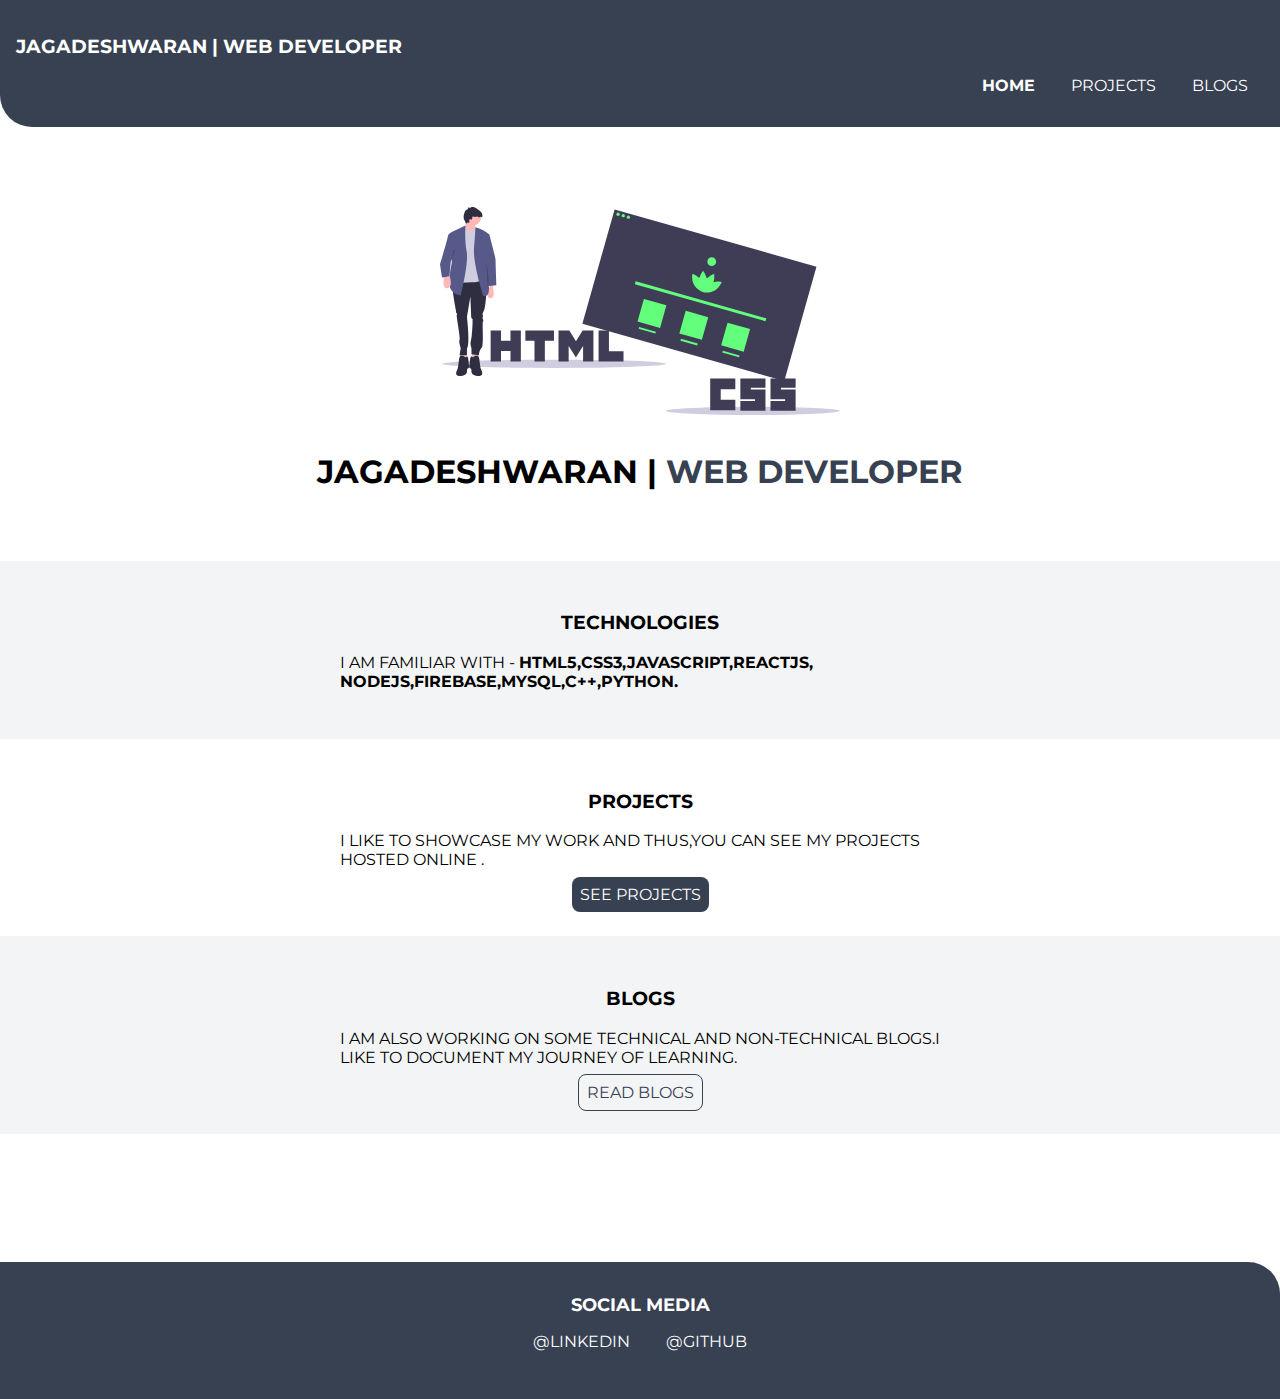
<file: index.html>
<!DOCTYPE html>

<html>
    <head>
        <meta charset="utf-8">
        <meta http-equiv="X-UA-Compatible" content="IE=edge">
        <title>HOME | JAGADESHWARAN</title>
        <meta name="description" content="">
        <meta name="viewport" content="width=device-width, initial-scale=1">
        <link rel="stylesheet" href="styles.css">
    </head>
    <body>
        <nav class="navigation container">
            <div class="nav-brand">
                <h3>JAGADESHWARAN | WEB DEVELOPER</h3>
            </div>
            <ul class="list-non-bullet nav-align">
                <li class="list-item-inline">
                    <a class="link link-active" href="/">HOME</a>
                </li>
                <li class="list-item-inline">
                    <a class="link" href="/projects.html">PROJECTS</a>
                </li>
                <li class="list-item-inline">
                    <a class="link" href="/blogs.html">BLOGS</a>
                </li>
            </ul>
        </nav>
        <header class="header">
            <img class="header-img" src="image/header.svg" />
            <h1 class="header-head">JAGADESHWARAN | <span class="header-high"> WEB DEVELOPER</span> </h1>
        </header>
        <section class="section ow">
            <div class="container-center">
                <h3>TECHNOLOGIES</h3>
                <p>I AM FAMILIAR WITH - <strong> HTML5,CSS3,JAVASCRIPT,REACTJS,</strong>
                <strong>NODEJS,FIREBASE,MYSQL,C++,PYTHON.</strong>
                </p>
    
            </div>
        </section>
        <section class="section ">
            <div class="container-center">
                <h3>PROJECTS</h3>
                <p>I LIKE TO SHOWCASE MY WORK AND THUS,YOU CAN SEE MY PROJECTS HOSTED ONLINE .</p>
                <center><a class="link link-primary" href="projects.html">SEE PROJECTS</a></center>
            </div>
        </section>
        <section class="section ow">
                <div class="container-center">
                    <h3>BLOGS</h3>
                    <p>I AM ALSO WORKING ON SOME TECHNICAL AND NON-TECHNICAL BLOGS.I LIKE TO DOCUMENT MY JOURNEY OF LEARNING.</p>
                    <center><a class="link link-secondary" href="blogs.html">READ BLOGS</a></center>
                </div>
        
        </section>
            <footer class="footer ">
                <div class="footer-head">SOCIAL MEDIA </div>
                <ul>
                    <li class="list-non-bullet list-item-inline"><a class="link" href="https://www.linkedin.com/in/jagadesh-waran-13a317202/">@LINKEDIN</a></li>
                    <li class="list-non-bullet list-item-inline"><a class="link" href="https://github.com/jagadeshwarandev">@GITHUB</a></li>
                </ul>
            </footer>

    </body>
</html>
</file>
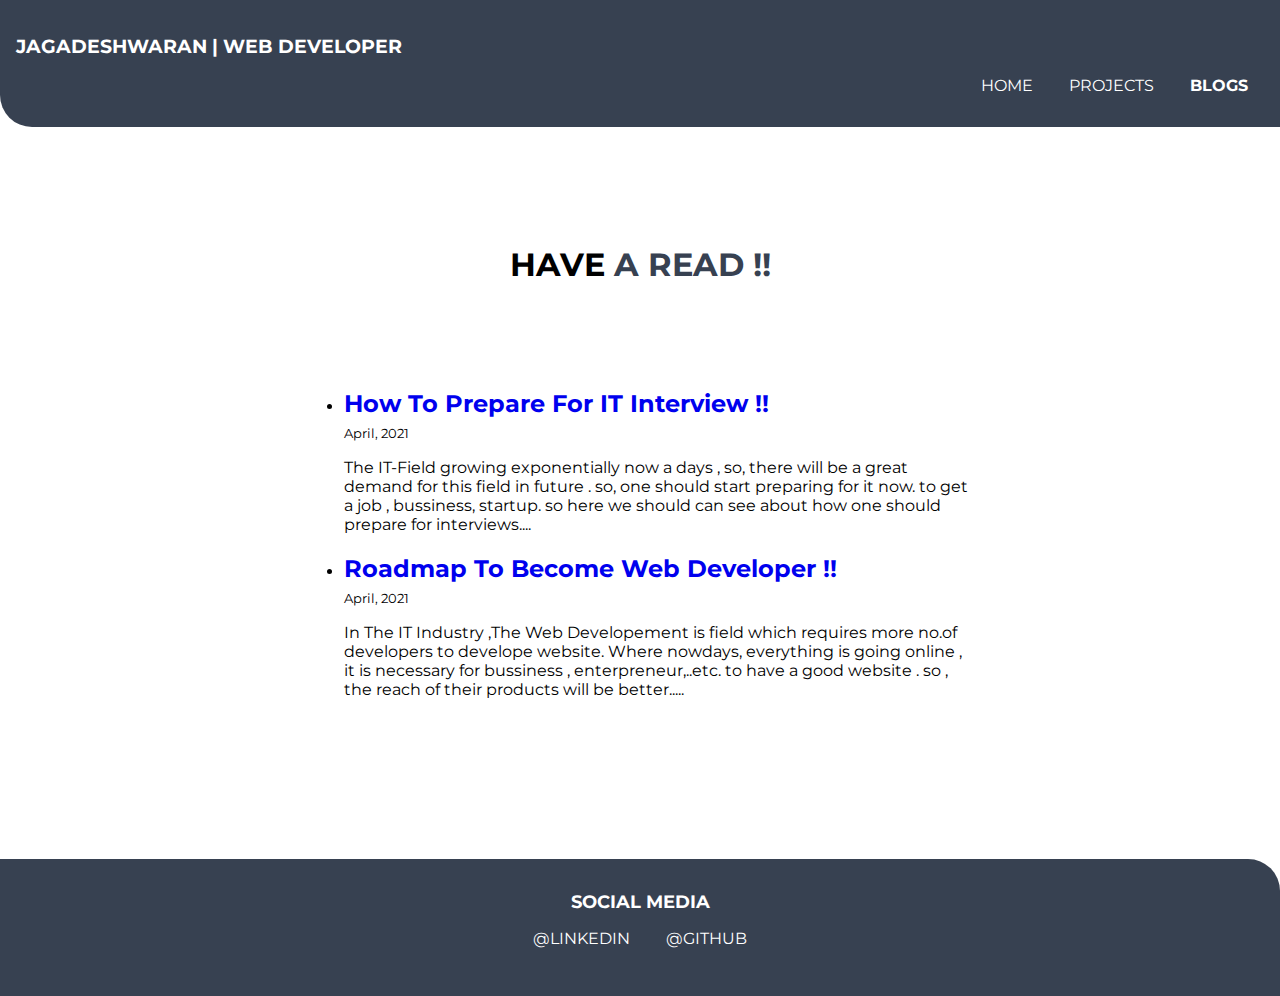
<file: blogs.html>
<!DOCTYPE html>
<html>
    <head>
        <meta charset="utf-8">
        <meta http-equiv="X-UA-Compatible" content="IE=edge">
        <title>BLOGS | JAGADESHWARAN</title>
        <meta name="description" content="">
        <meta name="viewport" content="width=device-width, initial-scale=1">
        <link rel="stylesheet" href="styles.css">
    </head>
    <body>
        <nav class="navigation container">
            <div class="nav-brand">
                <h3>JAGADESHWARAN | WEB DEVELOPER</h3>
            </div>
            <ul class="list-non-bullet nav-align">
                <li class="list-item-inline">
                    <a class="link " href="/">HOME</a>
                </li>
                <li class="list-item-inline">
                    <a class="link " href="/projects.html">PROJECTS</a>
                </li>
                <li class="list-item-inline">
                    <a class="link link-active" href="/blogs.html">BLOGS</a>
                </li>
            </ul>
        </nav>
        <header class="header">
            <h1 class="header-head">HAVE <span class="header-high">A READ !!</span> </h1>
        </header>
        <div class="blog__front">
            <ul class="ba">
                <li>
                    <h2 style="margin-block-end: 0.2em;"> <a style="text-decoration: none;" href="interview.html">How To Prepare For IT Interview !! </a></h2>
        <small>  April, 2021</small>
        <p> The IT-Field growing exponentially now a days , so, there will be a great demand for this field in future . so, one should start preparing for it now. to get a job , bussiness, startup. so here we should can see about how one should prepare for interviews....  
        </p>
                </li>
                <li>
                    <h2 style="margin-block-end: 0.2em;"> <a style="text-decoration: none;" href="roadmap.html"> Roadmap To Become Web Developer !!</a></h2>
        <small>  April, 2021</small>
        <p> In The IT Industry ,The Web Developement is field which requires more no.of developers to develope website. Where nowdays, everything is going online , it is necessary for bussiness , enterpreneur,..etc. to have a good website . so , the reach of their products will be better.....  
        </p>
                </li>
            </ul>
            
    
        </div>

        
        <footer class="footer ">
            <div class="footer-head">SOCIAL MEDIA </div>
            <ul>
                <li class="list-non-bullet list-item-inline"><a class="link" href="https://www.linkedin.com/in/jagadesh-waran-13a317202">@LINKEDIN</a></li>
                <li class="list-non-bullet list-item-inline"><a class="link" href="https://github.com/jagadeshwarandev">@GITHUB</a></li>
            </ul>
        </footer>
    </body>
</html>
</file>
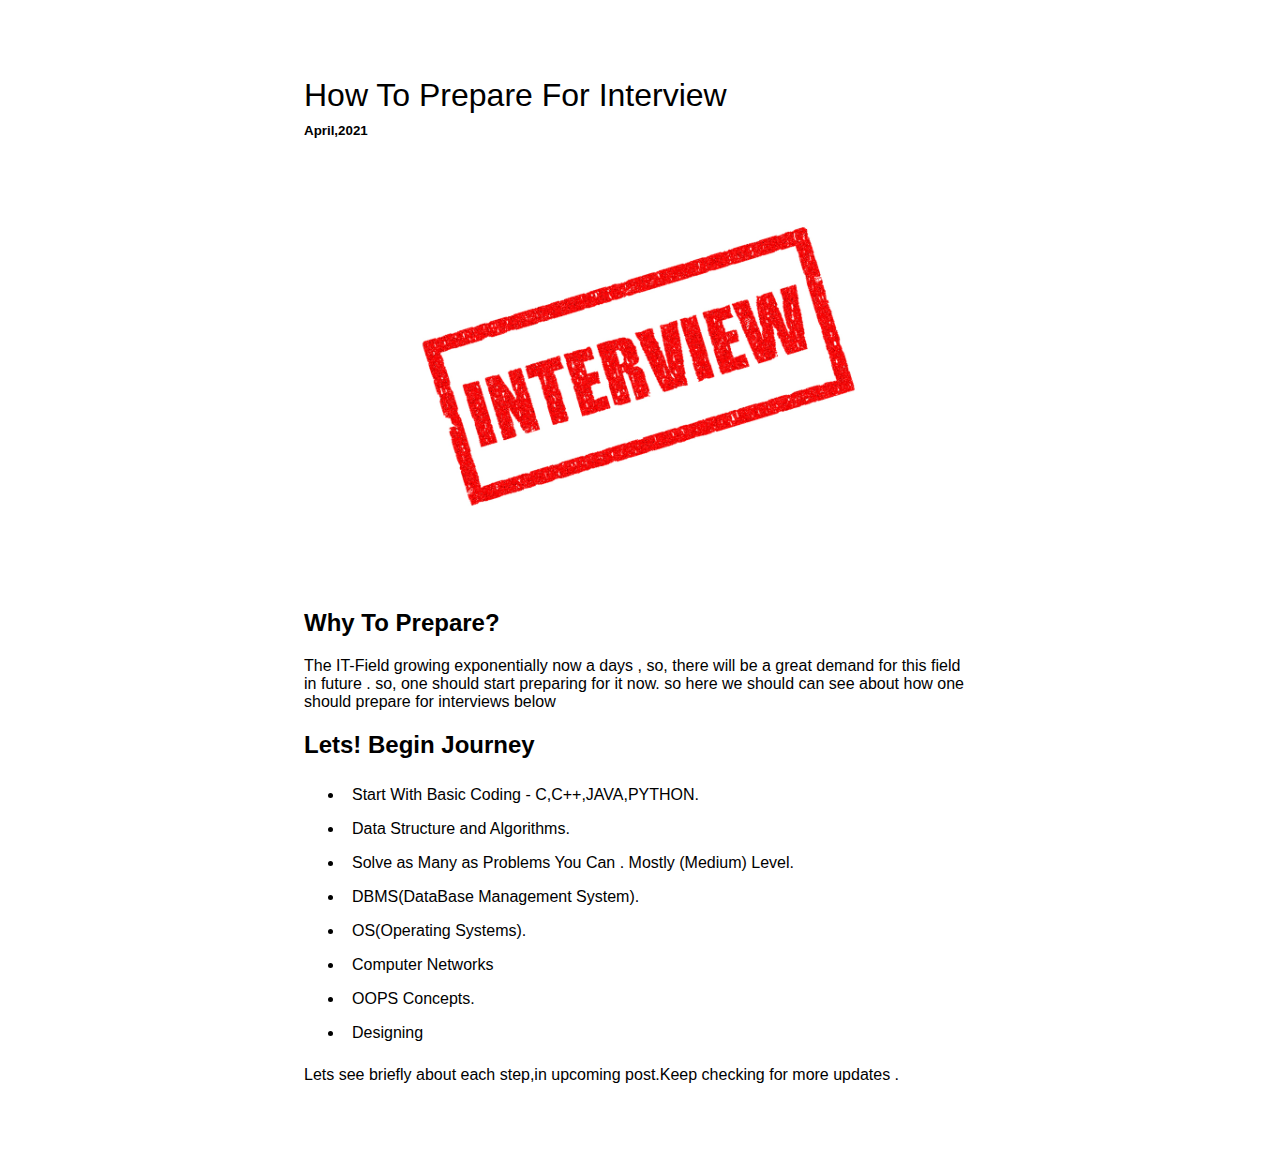
<file: interview.html>
<!DOCTYPE html>

<html>
    <head>
        <meta charset="utf-8">
        <meta http-equiv="X-UA-Compatible" content="IE=edge">
        <title>BLOGS | INTERVIEW</title>
        <meta name="description" content="">
        <meta name="viewport" content="width=device-width, initial-scale=1">
        <link rel="stylesheet" href="blog.css">
    </head>
    <body >
        <h1>How To Prepare For Interview</h1>
        <small>April,2021</small>
        <img class="head-img" src="image/interview.jpg" alt="blog-banner"/>
        <h2>Why To Prepare?</h2>
        <p>The IT-Field growing exponentially now a days , so, there will be a great demand for this field in future . so, one should start preparing for it now. so here we should can see about how one should prepare for interviews below  </p>
        <h2>Lets! Begin Journey</h2>
        <ul>
            <li>Start With Basic Coding - C,C++,JAVA,PYTHON. </li>
            <li>Data Structure and Algorithms.</li>
            <li>Solve as Many as Problems You Can . Mostly (Medium) Level.</li>
            <li>DBMS(DataBase Management System).</li>
            <li>OS(Operating Systems).</li>
            <li>Computer Networks</li>
            <li>OOPS Concepts.</li>
            <li>Designing </li>
        </ul>
        <p>Lets see briefly about each step,in upcoming post.Keep checking for more updates .  </p>
    </body>
</html>
</file>
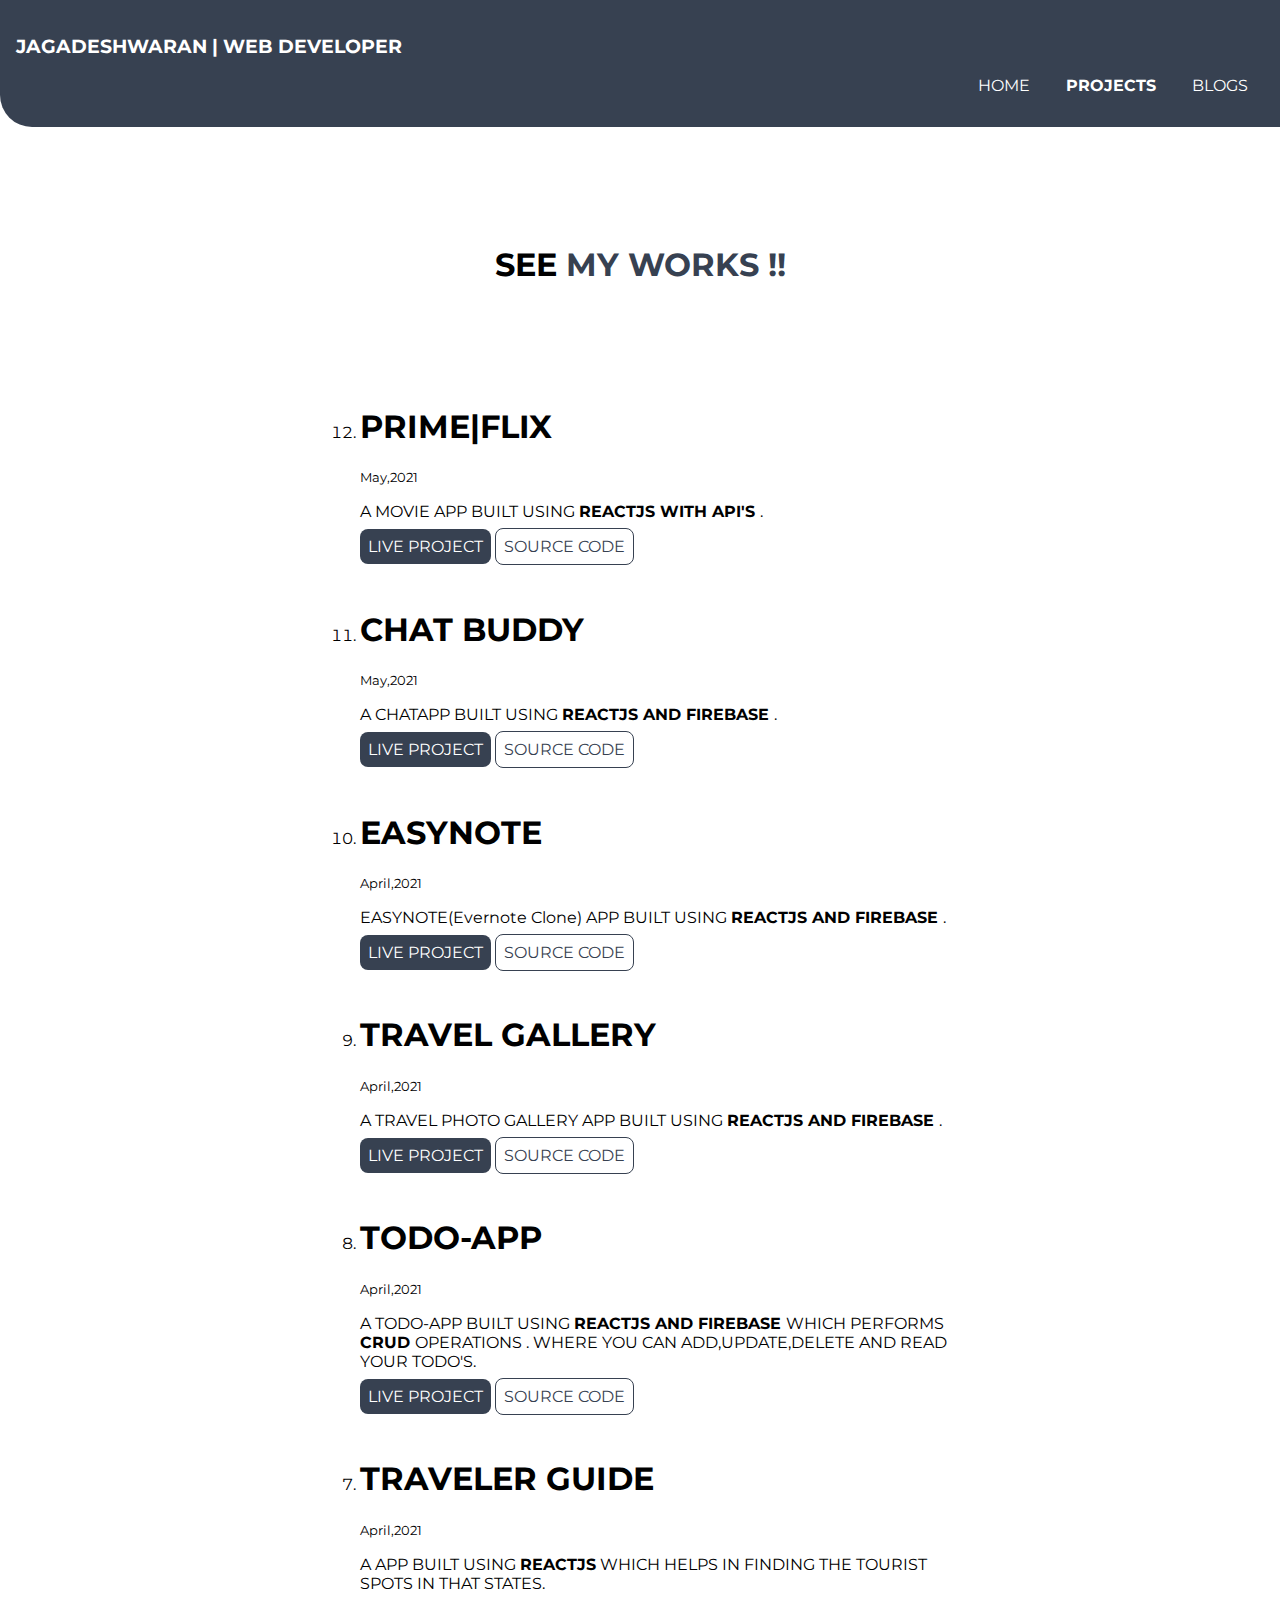
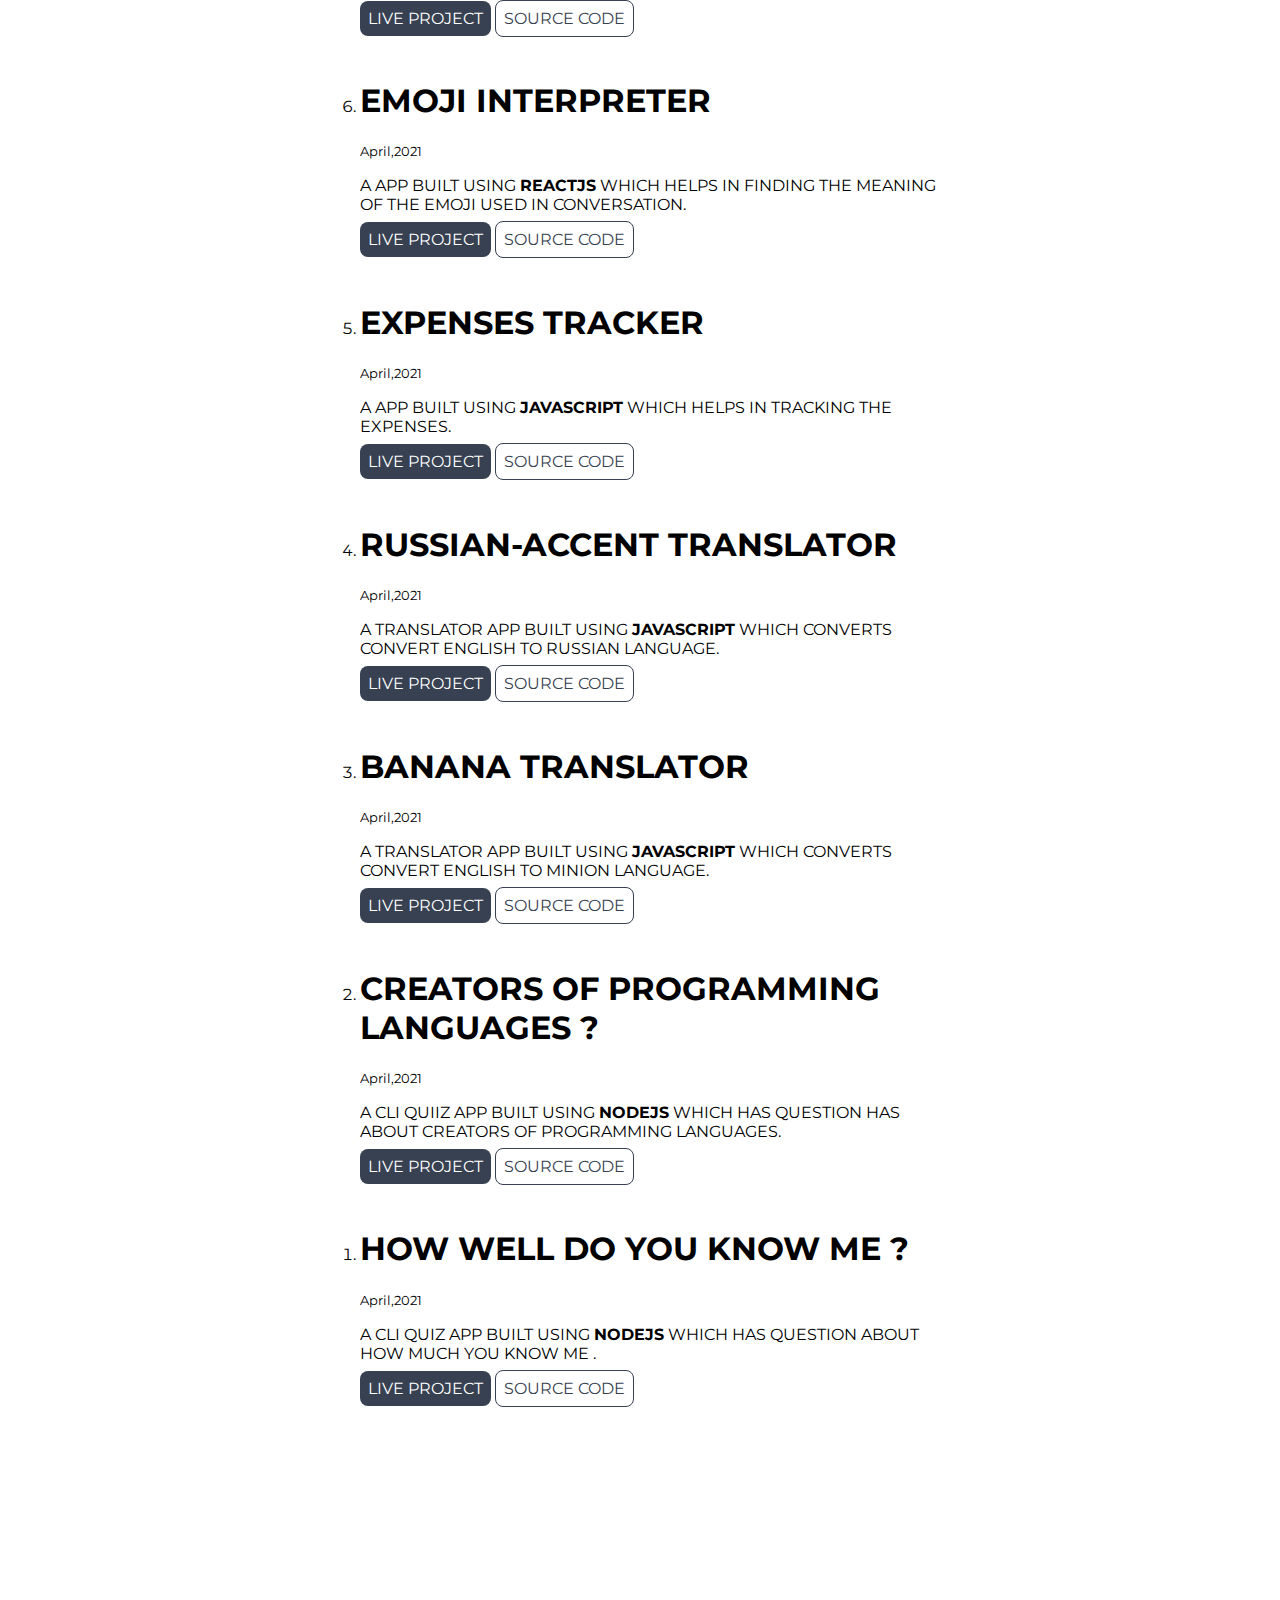
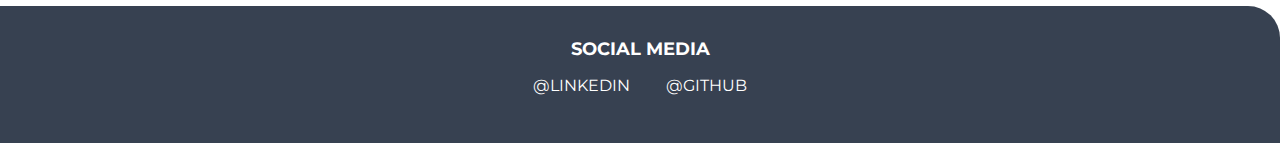
<file: projects.html>
<!DOCTYPE html>

<html>
    <head>
        <meta charset="utf-8">
        <meta http-equiv="X-UA-Compatible" content="IE=edge">
        <title>PROJECTS | JAGADESHWARAN</title>
        <meta name="description" content="">
        <meta name="viewport" content="width=device-width, initial-scale=1">
        <link rel="stylesheet" href="styles.css">
    </head>
    <body>
        <nav class="navigation container">
            <div class="nav-brand">
                <h3>JAGADESHWARAN | WEB DEVELOPER</h3>
            </div>
            <ul class="list-non-bullet nav-align">
                <li class="list-item-inline">
                    <a class="link " href="/">HOME</a>
                </li>
                <li class="list-item-inline">
                    <a class="link link-active" href="/projects.html">PROJECTS</a>
                </li>
                <li class="list-item-inline">
                    <a class="link" href="/blogs.html">BLOGS</a>
                </li>
            </ul>
        </nav>
        <header class="header">
            <h1 class="header-head">SEE <span class="header-high"> MY WORKS !!</span> </h1>
        </header>
        <ol reversed>
            <div class="container container-center">
                <li><h1 style="padding-top: 2rem;">PRIME|FLIX</h1>
                <small>May,2021</small></li>
                <p>A MOVIE APP BUILT USING <strong>REACTJS WITH API'S </strong> .</p>
                <a class="link link-primary"href="https://primeflixmovie.netlify.app/">LIVE PROJECT</a>
                <a class="link link-secondary"href="https://github.com/jagadeshwarandev/MOVIE-APP">SOURCE CODE</a>
            </div>
            <div class="container container-center">
                <li><h1 style="padding-top: 2rem;">CHAT BUDDY</h1>
                <small>May,2021</small></li>
                <p>A CHATAPP BUILT USING <strong>REACTJS AND FIREBASE </strong> .</p>
                <a class="link link-primary"href="https://chatapp-10959.web.app/">LIVE PROJECT</a>
                <a class="link link-secondary"href="https://github.com/jagadeshwarandev/CHATAPP">SOURCE CODE</a>
            </div>
            <div class="container container-center">
                <li><h1 style="padding-top: 2rem;">EASYNOTE</h1>
                <small>April,2021</small></li>
                <p>EASYNOTE(Evernote Clone) APP BUILT USING <strong>REACTJS AND FIREBASE </strong> .</p>
                <a class="link link-primary"href="https://evernote-4e902.web.app/">LIVE PROJECT</a>
                <a class="link link-secondary"href="https://github.com/jagadeshwarandev/EASYNOTE">SOURCE CODE</a>
            </div>
            <div class="container container-center">
                <li><h1 style="padding-top: 2rem;">TRAVEL GALLERY</h1>
                <small>April,2021</small></li>
                <p>A TRAVEL PHOTO GALLERY APP BUILT USING <strong>REACTJS AND FIREBASE </strong> .</p>
                <a class="link link-primary"href="https://travelgallery-d504b.web.app/">LIVE PROJECT</a>
                <a class="link link-secondary"href="https://github.com/jagadeshwarandev/TRAVEL-GALLERY">SOURCE CODE</a>
            </div>
            <div class="container container-center">
                <li><h1 style="padding-top: 2rem;">TODO-APP</h1>
                <small>April,2021</small></li>
                <p>A TODO-APP BUILT USING <strong>REACTJS AND FIREBASE </strong> WHICH PERFORMS <strong>CRUD </strong>OPERATIONS . WHERE YOU CAN ADD,UPDATE,DELETE AND READ YOUR TODO'S.</p>
                <a class="link link-primary"href="https://todoapp-18cf5.web.app/">LIVE PROJECT</a>
                <a class="link link-secondary"href="https://github.com/jagadeshwarandev/TODO-APP-REACT-FIREBASE">SOURCE CODE</a>
            </div>
            <div class="container container-center">
                <li><h1 style="padding-top: 2rem;">TRAVELER GUIDE</h1>
                <small>April,2021</small></li>
                <p>A APP BUILT USING <strong>REACTJS</strong> WHICH HELPS IN FINDING THE TOURIST SPOTS IN THAT STATES.</p>
                <a class="link link-primary"href="https://travelerguide.netlify.app/">LIVE PROJECT</a>
                <a class="link link-secondary"href="https://github.com/jagadeshwarandev/TRAVEL-GUIDE">SOURCE CODE</a>
            </div>
            <div class="container container-center">
                <li><h1 style="padding-top: 2rem;">EMOJI INTERPRETER</h1>
                <small>April,2021</small></li>
                <p>A APP BUILT USING <strong>REACTJS</strong> WHICH HELPS IN FINDING THE MEANING OF THE EMOJI USED IN CONVERSATION.</p>
                <a class="link link-primary"href="https://theemojiinterpreter.netlify.app/">LIVE PROJECT</a>
                <a class="link link-secondary"href="https://github.com/jagadeshwarandev/EMOJI-INTERPRETER">SOURCE CODE</a>
            </div>
            <div class="container container-center">
                <li><h1 style="padding-top: 2rem;">EXPENSES TRACKER</h1>
                <small>April,2021</small></li>
                <p>A APP BUILT USING <strong>JAVASCRIPT</strong> WHICH HELPS IN TRACKING THE EXPENSES.</p>
                <a class="link link-primary"href="https://tracktheexpenses.netlify.app/">LIVE PROJECT</a>
                <a class="link link-secondary"href="https://github.com/jagadeshwarandev/ExpenseTracker">SOURCE CODE</a>
            </div>
            <div class="container container-center">
                <li><h1 style="padding-top: 2rem;">RUSSIAN-ACCENT TRANSLATOR</h1>
                <small>April,2021</small></li>
                <p>A TRANSLATOR APP BUILT USING <strong>JAVASCRIPT</strong> WHICH CONVERTS CONVERT ENGLISH TO RUSSIAN LANGUAGE.</p>
                <a class="link link-primary"href="https://russiantranslator.netlify.app/">LIVE PROJECT</a>
                <a class="link link-secondary"href="https://github.com/jagadeshwarandev/RUSSIAN-ACCENT-TRANSLATOR">SOURCE CODE</a>
            </div>
            <div class="container container-center">
                <li><h1 style="padding-top: 2rem;">BANANA TRANSLATOR</h1>
                <small>April,2021</small></li>
                <p>A TRANSLATOR APP BUILT USING <strong>JAVASCRIPT</strong> WHICH CONVERTS CONVERT ENGLISH TO MINION LANGUAGE.</p>
                <a class="link link-primary"href="https://bananatranslators.netlify.app/">LIVE PROJECT</a>
                <a class="link link-secondary"href="https://github.com/jagadeshwarandev/TRANSLATOR-APP-JS">SOURCE CODE</a>
            </div>
            <div class="container container-center">
                <li><h1 style="padding-top: 2rem;">CREATORS OF PROGRAMMING LANGUAGES ?</h1>
                <small>April,2021</small></li>
                <p>A CLI QUIIZ APP BUILT USING <strong>NODEJS</strong> WHICH HAS QUESTION HAS ABOUT CREATORS OF PROGRAMMING LANGUAGES.</p>
                <a class="link link-primary"href="https://repl.it/@jagadeshwaran/QUIZ-PL?embed=1&output=1#index.js">LIVE PROJECT</a>
                <a class="link link-secondary"href="https://github.com/jagadeshwarandev/QUIZ-APP">SOURCE CODE</a>
            </div>
            <div class="container container-center pb">
                <li><h1 style="padding-top: 2rem;">HOW WELL DO YOU KNOW ME ?</h1>
                <small>April,2021</small></li>
                <p>A CLI QUIZ APP BUILT USING <strong>NODEJS</strong>  WHICH HAS QUESTION ABOUT HOW MUCH YOU KNOW ME .</p>
                <a class="link link-primary"href="https://replit.com/@jagadeshwaran/QUIZ-ME?embed=1&output=1#index.js">LIVE PROJECT</a>
                <a class="link link-secondary"href="https://github.com/jagadeshwarandev/QUIZ-ME">SOURCE CODE</a>
            </div>
        </ol>
        <footer class="footer ">
            <div class="footer-head">SOCIAL MEDIA </div>
            <ul>
                <li class="list-non-bullet list-item-inline"><a class="link" href="https://www.linkedin.com/in/jagadesh-waran-13a317202">@LINKEDIN</a></li>
                <li class="list-non-bullet list-item-inline"><a class="link" href="https://github.com/jagadeshwarandev">@GITHUB</a></li>
            </ul>
        </footer>
    </body>
</html>
</file>
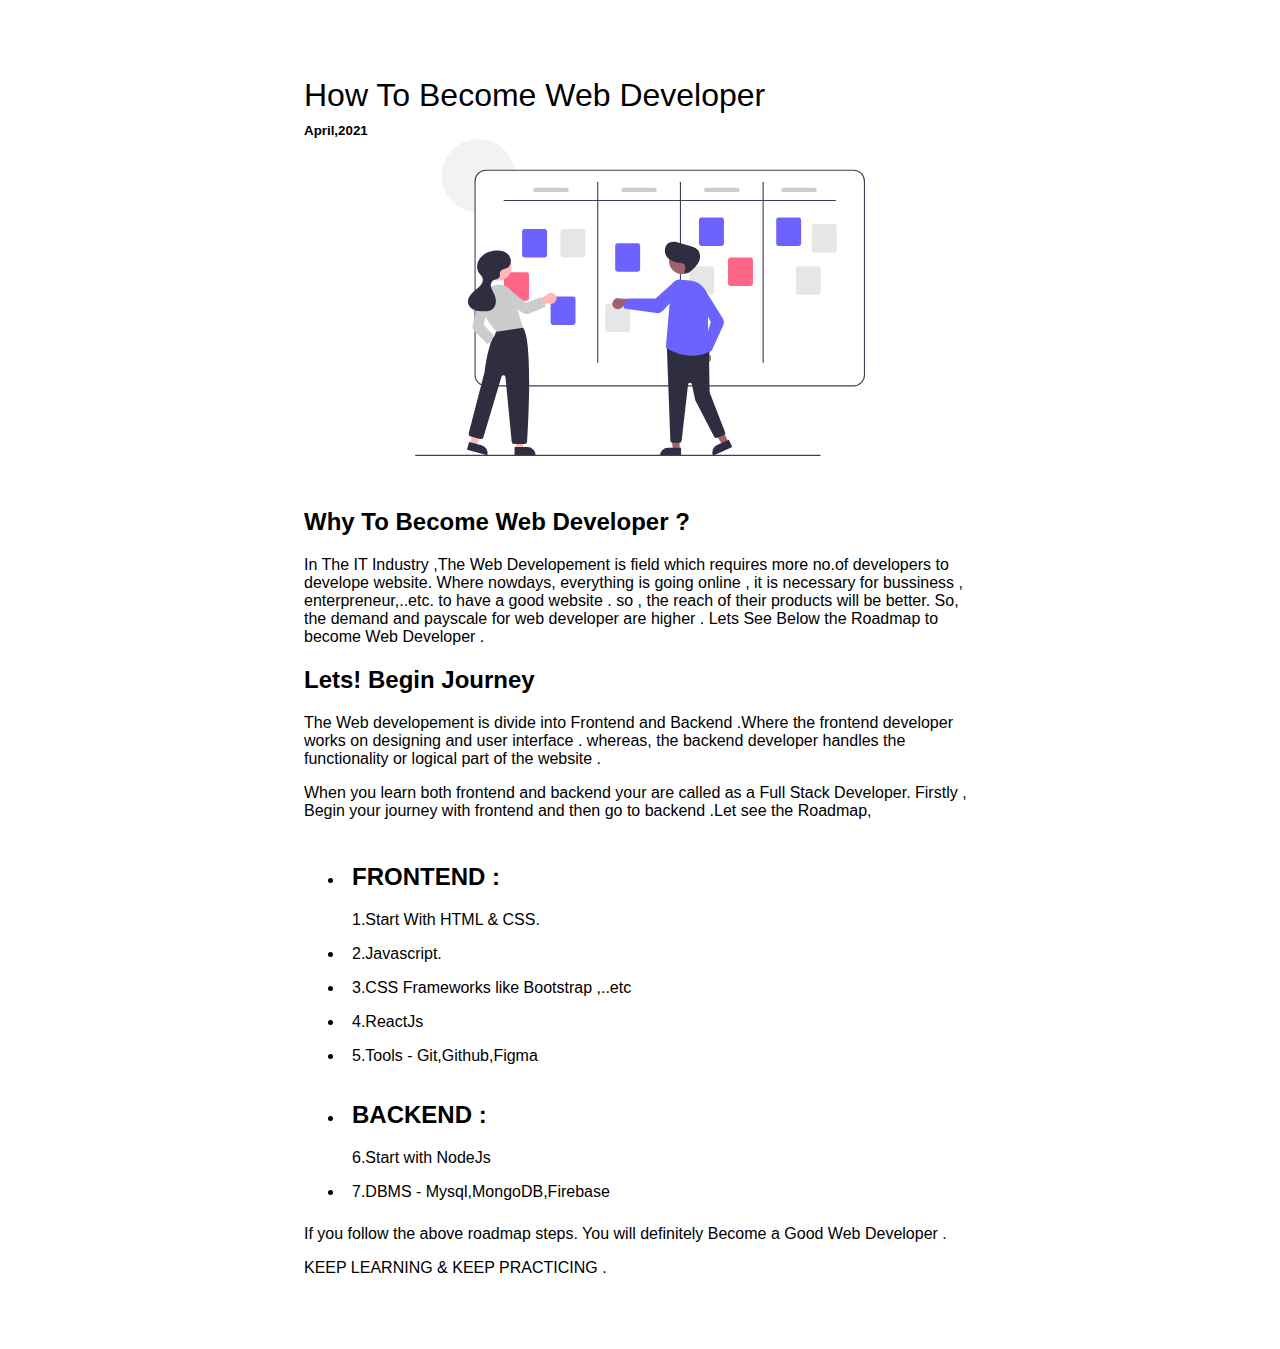
<file: roadmap.html>
<!DOCTYPE html>

<html>
    <head>
        <meta charset="utf-8">
        <meta http-equiv="X-UA-Compatible" content="IE=edge">
        <title>BLOGS | ROADMAP</title>
        <meta name="description" content="">
        <meta name="viewport" content="width=device-width, initial-scale=1">
        <link rel="stylesheet" href="blog.css">
    </head>
    <body >
        <h1>How To Become Web Developer </h1>
        <small>April,2021</small>
        <img class="head-img" src="image/roadmap.svg" alt="blog-banner"/>
        <h2 style="padding-top: 2rem;">Why To Become Web Developer ?</h2>
        <p>In The IT Industry ,The Web Developement is field which requires more no.of developers to develope website. Where nowdays, everything is going online , it is necessary for bussiness , enterpreneur,..etc. to have a good website . so , the reach of their products will be better. So, the demand and payscale for web developer are higher . Lets See Below the Roadmap to become Web Developer . </p>
        <h2>Lets! Begin Journey</h2>
        <p> The Web developement is divide into Frontend and Backend .Where the frontend developer works on designing and user interface . whereas, the backend developer handles the functionality or logical part of the website .</p>
        <p>When you learn both frontend and backend your are called as a Full Stack Developer. Firstly , Begin your journey with frontend and then go to backend .Let see the Roadmap,</p>
        <ul>
            <li><h2>FRONTEND : </h2>
                1.Start With HTML & CSS.  </li>
            <li>2.Javascript.</li>
            <li>3.CSS Frameworks like Bootstrap ,..etc</li>
            <li>4.ReactJs</li>
            <li>5.Tools - Git,Github,Figma </li>
            <li><h2>BACKEND : </h2>
                6.Start with NodeJs</li>
            <li>7.DBMS - Mysql,MongoDB,Firebase</li>
        
        </ul>
        <p>If you follow the above roadmap steps. You will definitely Become a Good Web Developer .  </p>
        <p>KEEP LEARNING & KEEP PRACTICING .</p>
    </body>
</html>
</file>
<file: styles.css>
@import url("https://fonts.googleapis.com/css2?family=Montserrat:wght@400;700&display=swap");

hr {
    margin: 2rem 0rem;
}

:root {
    --primary-color:#374151;
    --offwhite:#f3f4f6;
}

body {
    font-family: 'Montserrat', sans-serif;
    margin: 0px;
    padding: 0px;
}

/* CONTAINER */

.container {
    padding: 0rem 1rem;
}

.container-center {
    max-width: 600px;
    margin: auto;
}

/* LINKS */

.link {
    text-decoration: none;
    padding: 0.5rem 0.5rem;
    border-radius: 0.5rem;

}

.link-primary {
    background-color: var(--primary-color);
    color: white;

}

.link-secondary {
    color: var(--primary-color);
    border: 1px solid var(--primary-color);
}

/* LISTS */

.list-non-bullet {
    list-style: none;
}

.list-item-inline {
    display: inline;
    padding: 0rem 0.5rem;
}

/* NAV */

.navigation {
    background-color: var(--primary-color);
    color: white;
    padding: 1rem;
    border-bottom-left-radius: 2rem;

}

.nav-brand {
    font-size: 1.1 rem;
}

.navigation .link {
    color: white
}

.link-active {
    font-weight: bold;
}

.nav-align {
    text-align: right;
}

/* HEADER */

.header {
    padding: 2rem;
    padding-top: 5rem;
}


.header-img {
    width: 100%;
    max-width: 400px;
    height: auto;
    display: block;
    margin: auto;
}

.header-head {
    padding: 1rem;
    text-align: center;
}

.header-high {
    color: var(--primary-color);
}

/* SECTION */

.section {
    padding: 2rem;
}

.section h3 {
    text-align: center;
}

.ow {
    background-color: var(--offwhite)
}

/* FOOTER */


.footer {
    text-align: center;
    background-color: var(--primary-color);
    padding: 2rem 1rem;
    border-top-right-radius: 2rem;
    color: white;
    margin-top: 8rem;

}

.footer .link {
    color: white;
}

.footer ul {
    padding-inline-start: 0px;
}

.footer-head{
    font-weight: bold;
    font-size: large;
}

.pb{
    padding-bottom: 5rem;
}

/* BLOG */

.blog__front{
    
    padding:1rem;
    max-width: 42rem;
    margin-left: auto;
    margin-right: auto;
}
</file>
<file: blog.css>
body{
    margin-left: auto;
    margin-right: auto;
    max-width: 42rem;
    padding: 3rem 2rem;
    font-family: 'Montserrat', sans-serif;
}
h1{
    font-weight: normal;
    margin-block-end: 0.2em;
}
small{
    font-weight: bold;
}
ul li{
    padding:0.5rem;
}
div .b{
    list-style-type: none;

}
.head-img {

    width:100%;
    max-width: 450px;
    height:auto;
    display: block;
    margin: auto;
}
</file>
